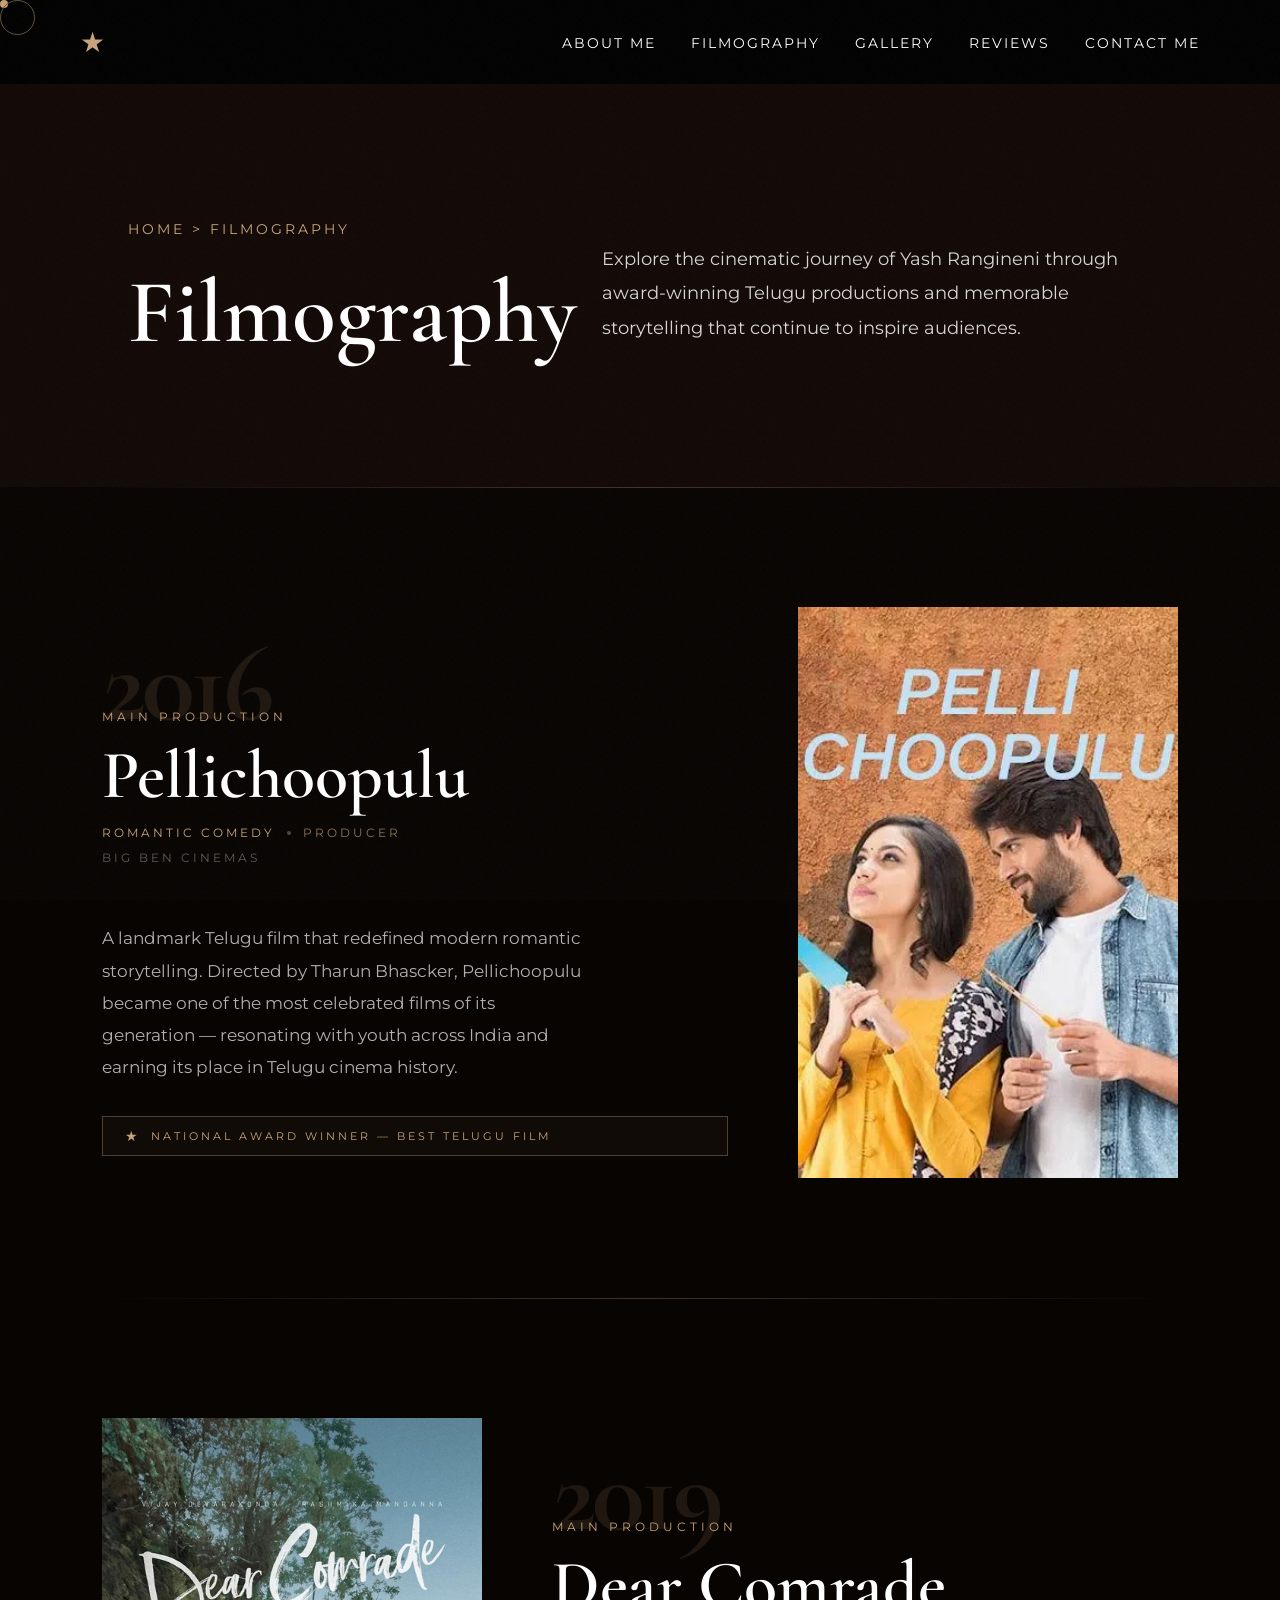
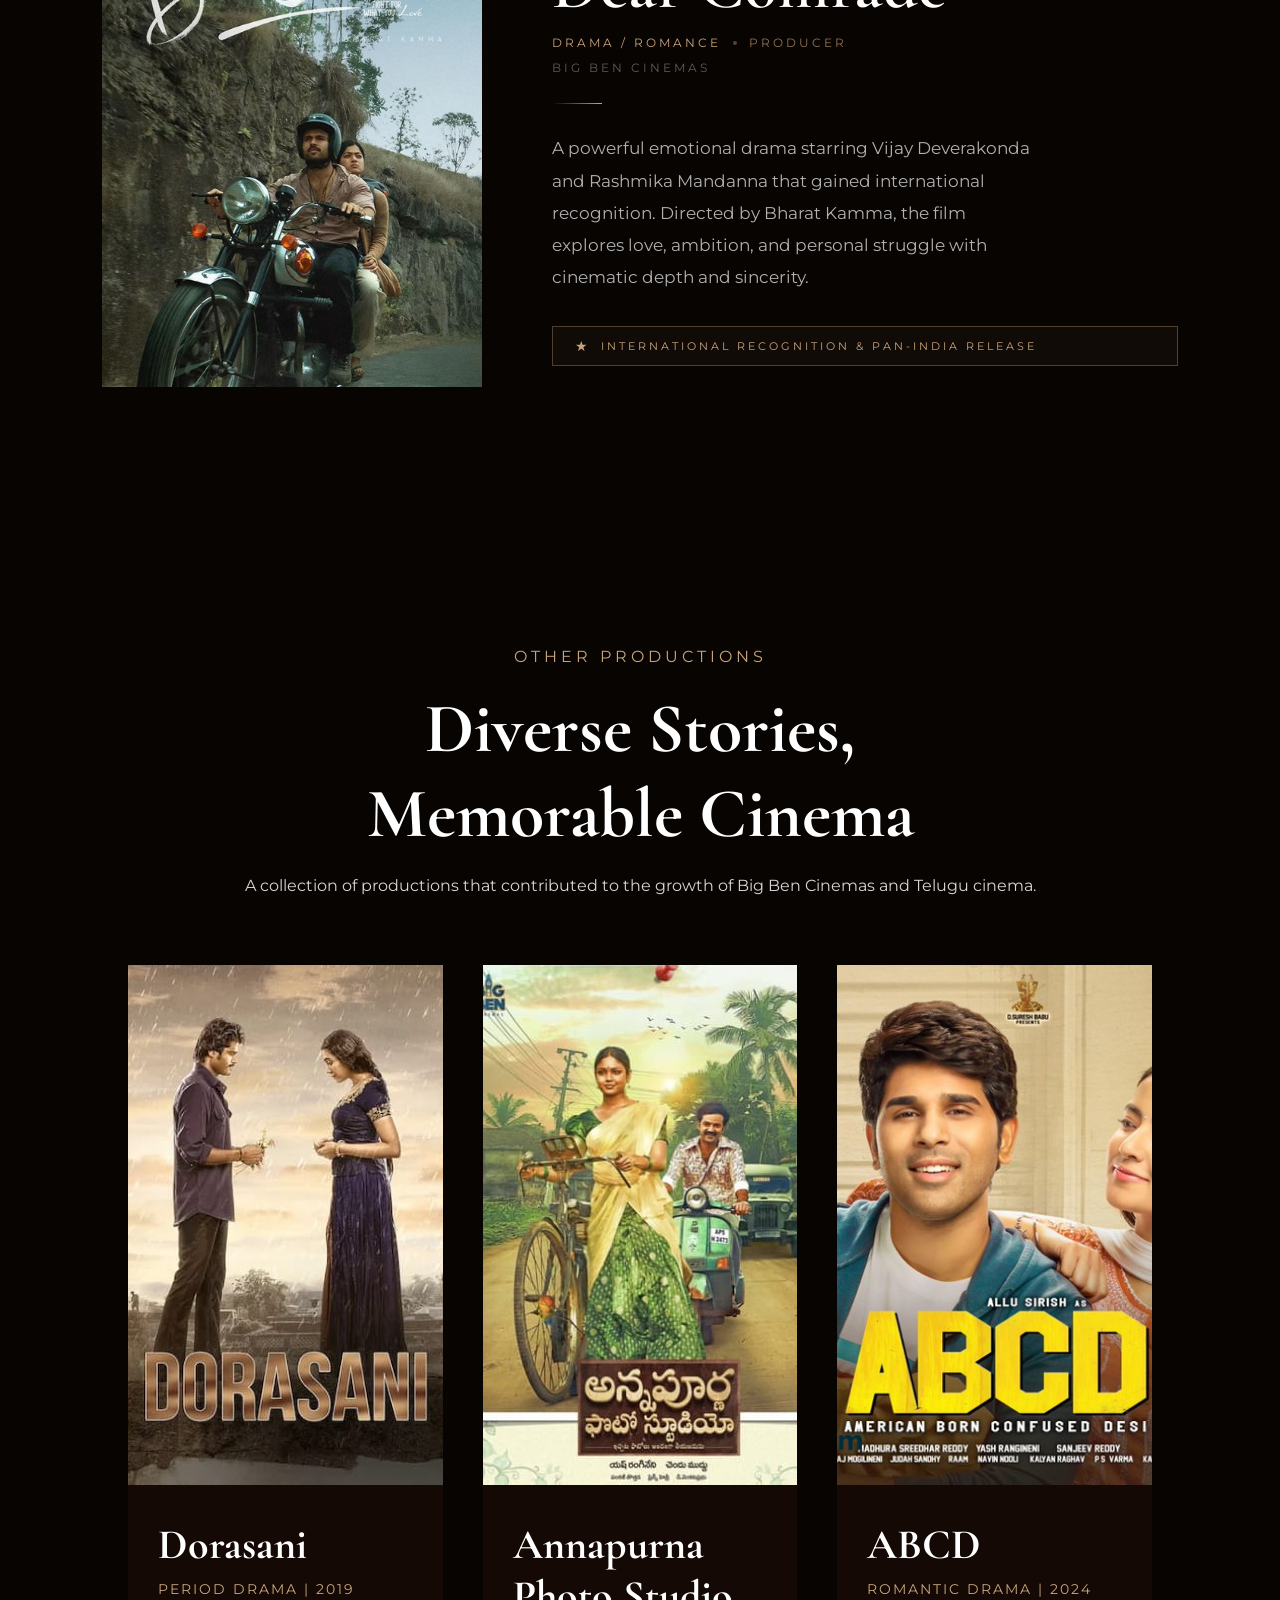
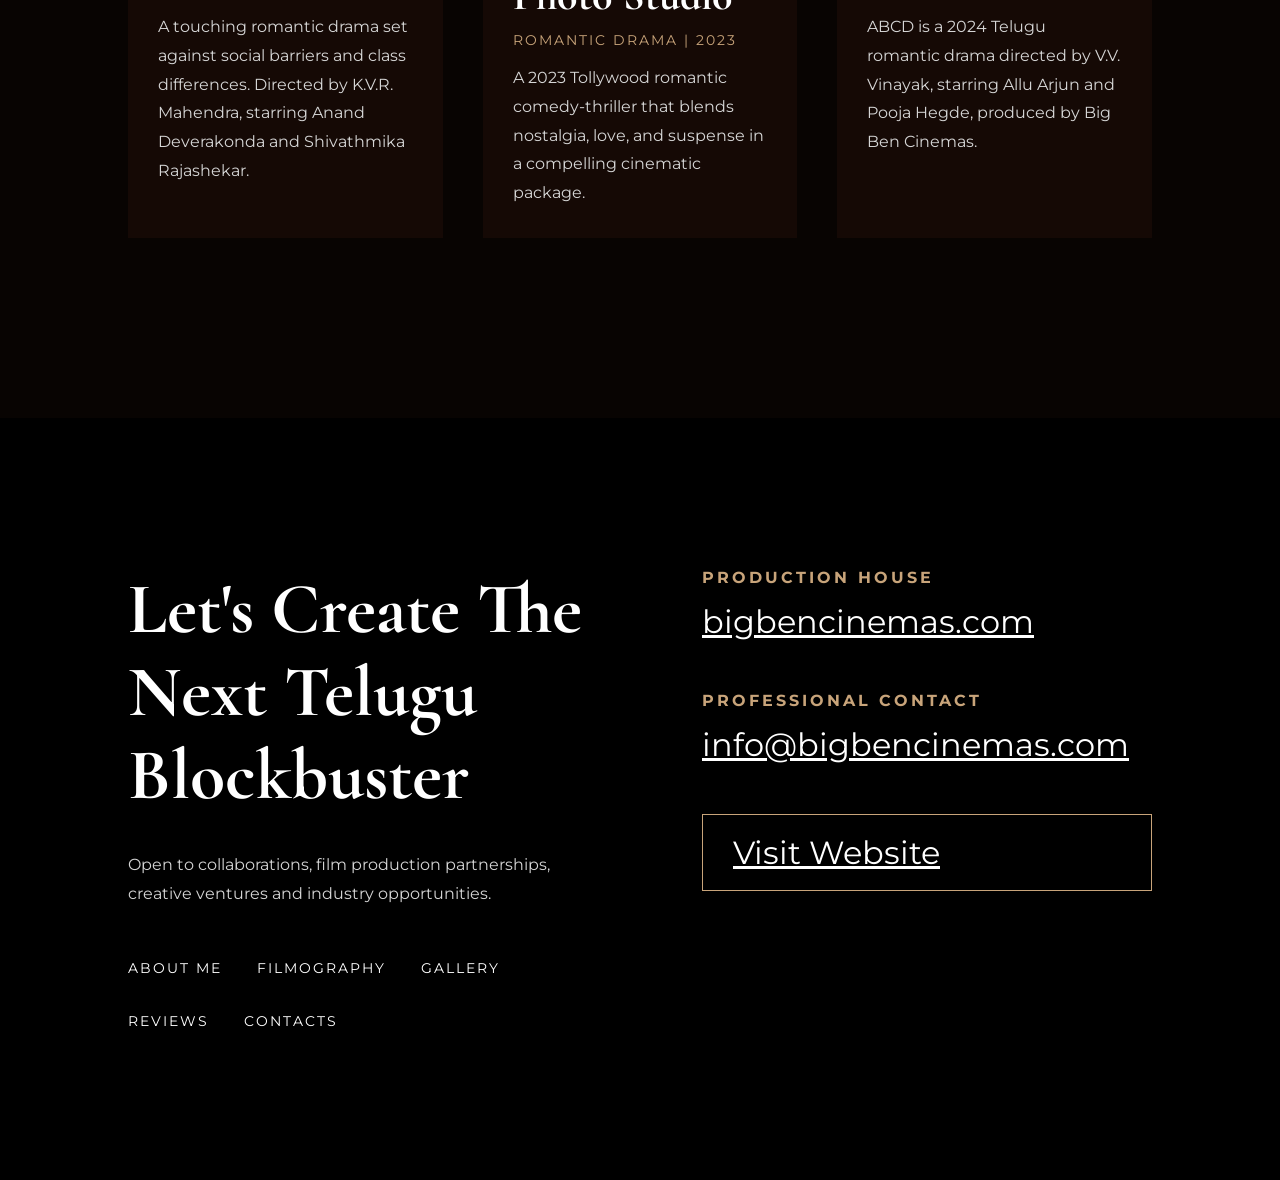
<file: filmography.html>
<!DOCTYPE html>
<html lang="en">
<head>
<meta charset="UTF-8">
<meta name="viewport" content="width=device-width, initial-scale=1.0">
<title>Filmography | Yash Rangineni</title>
<meta name="description" content="Explore the complete filmography of Yash Rangineni — National Award-winning Telugu film producer behind Pellichoopulu, Dear Comrade, and more.">
<link href="https://fonts.googleapis.com/css2?family=Cormorant+Garamond:ital,wght@0,400;0,500;0,600;0,700;1,400&family=Montserrat:wght@300;400;500;600&display=swap" rel="stylesheet">
<style>
* {
    margin:0;
    padding:0;
    box-sizing:border-box;
    scroll-behavior:smooth;
}

html, body{
    overflow-x:hidden;
}

body{
    background:#080402;
    color:white;
    font-family:'Montserrat',sans-serif;
    overflow-x:hidden;
}

a{
    text-decoration:none;
    color:white;
}

/* =====================
   NAVBAR
   ===================== */
header{
    position:fixed;
    top:0;
    left:0;
    width:100%;
    z-index:1000;
    padding:25px 80px;
    display:flex;
    justify-content:space-between;
    align-items:center;
    background:rgba(0,0,0,.95);
}

.logo{
    font-size:28px;
    color:#c8a47a;
}

.menu-btn {
    display: none;
    font-size: 32px;
    cursor: pointer;
    color: #c8a47a;
    z-index: 100;
}

nav ul{
    display:flex;
    gap:35px;
    list-style:none;
}

nav a{
    font-size:14px;
    letter-spacing:2px;
    transition:.3s;
}

nav a:hover{ color:#c8a47a; }

nav ul li a{
    position:relative;
    padding-bottom:4px;
}
nav ul li a::after{
    content:'';
    position:absolute;
    bottom:0; left:0;
    width:0;
    height:2px;
    background:linear-gradient(90deg,#c8a47a,#e8d5b8);
    transition:width 0.4s cubic-bezier(0.25,0.46,0.45,0.94);
}
nav ul li a:hover::after{ width:100%; }

/* =====================
   PAGE HERO
   ===================== */
.page-hero{
    padding:220px 10% 120px;
    display:flex;
    justify-content:space-between;
    align-items:center;
    background:#120906;
}

.page-hero h1{
    font-family:'Cormorant Garamond',serif;
    font-size:90px;
    font-weight:600;
    margin-top:20px;
}

.page-hero p{
    max-width:550px;
    line-height:1.9;
    color:#d6d6d6;
    font-size:18px;
}

.breadcrumb{
    color:#c8a47a;
    letter-spacing:3px;
    font-size:14px;
}

/* =====================
   FEATURED SHOWCASE
   (Pellichoopulu & Dear Comrade only)
   ===================== */
.showcase{
    display:flex;
    align-items:center;
    gap:0;
    padding:120px 8%;
    background:#080402;
    position:relative;
    overflow:hidden;
}

/* Subtle gold rule across the top of each showcase */
.showcase::before{
    content:'';
    position:absolute;
    top:0; left:8%; right:8%;
    height:1px;
    background:linear-gradient(90deg, transparent, rgba(200,164,122,0.3), transparent);
}

/* ---- Text side ---- */
.showcase-text{
    flex:1;
    padding-right:70px;
    display:flex;
    flex-direction:column;
    justify-content:center;
}

.showcase-year{
    font-family:'Cormorant Garamond',serif;
    font-size:110px;
    font-weight:700;
    color:rgba(200,164,122,0.12);
    line-height:1;
    letter-spacing:-4px;
    margin-bottom:-30px;
    user-select:none;
}

.showcase-label{
    font-size:12px;
    letter-spacing:4px;
    color:#c8a47a;
    text-transform:uppercase;
    margin-bottom:16px;
}

.showcase-title{
    font-family:'Cormorant Garamond',serif;
    font-size:68px;
    font-weight:600;
    line-height:1.05;
    color:#fff;
    margin-bottom:14px;
}

.showcase-meta{
    display:flex;
    align-items:center;
    gap:12px;
    margin-bottom:10px;
    flex-wrap:wrap;
}

.showcase-genre{
    font-size:12px;
    letter-spacing:3px;
    color:#c8a47a;
    text-transform:uppercase;
}

.meta-dot{
    width:4px;
    height:4px;
    border-radius:50%;
    background:rgba(200,164,122,0.4);
    flex-shrink:0;
}

.showcase-role{
    font-size:12px;
    letter-spacing:3px;
    color:rgba(200,164,122,0.7);
    text-transform:uppercase;
}

.showcase-house{
    font-size:12px;
    letter-spacing:3px;
    color:rgba(255,255,255,0.35);
    text-transform:uppercase;
    margin-bottom:28px;
}

/* Gold divider */
.showcase-divider{
    width:50px;
    height:1px;
    background:linear-gradient(90deg,#c8a47a,transparent);
    margin-bottom:28px;
}

.showcase-desc{
    font-size:17px;
    line-height:1.9;
    color:#b0b0b0;
    max-width:480px;
    margin-bottom:32px;
}

/* Award badge */
.showcase-award{
    display:inline-flex;
    align-items:center;
    gap:10px;
    padding:10px 22px;
    border:1px solid rgba(200,164,122,0.35);
    color:#c8a47a;
    font-size:11px;
    letter-spacing:3px;
    text-transform:uppercase;
    background:rgba(200,164,122,0.04);
}

.showcase-award::before{
    content:'★';
    font-size:14px;
}

/* ---- Image side ---- */
.showcase-image{
    flex:0 0 auto;
    width:380px;
    position:relative;
}

.showcase-image img{
    width:100%;
    height:auto;
    display:block;
    object-fit:contain;
    image-rendering:auto;
    position:relative;
    z-index:1;
}

/* Subtle gold glow behind poster */
.showcase-image::before{
    content:'';
    position:absolute;
    inset:-20px;
    background:radial-gradient(ellipse at center, rgba(200,164,122,0.08) 0%, transparent 70%);
    z-index:0;
    border-radius:2px;
}

/* ---- Reversed layout (Image Left, Text Right) ---- */
.showcase.reverse{
    flex-direction:row-reverse;
}

.showcase.reverse .showcase-text{
    padding-right:0;
    padding-left:70px;
}

.showcase.reverse .showcase-divider{
    background:linear-gradient(90deg,transparent,#c8a47a);
}

/* =====================
   ANIMATIONS
   ===================== */
.reveal{
    opacity:0;
    transform:translateY(40px);
    transition:opacity 0.9s cubic-bezier(0.25,0.46,0.45,0.94),
               transform 0.9s cubic-bezier(0.25,0.46,0.45,0.94);
}
.reveal.active{
    opacity:1;
    transform:translateY(0);
}

.reveal-left{
    opacity:0;
    transform:translateX(-60px);
    transition:opacity 0.9s cubic-bezier(0.25,0.46,0.45,0.94),
               transform 0.9s cubic-bezier(0.25,0.46,0.45,0.94);
}
.reveal-left.active{
    opacity:1;
    transform:translateX(0);
}

.reveal-right{
    opacity:0;
    transform:translateX(60px);
    transition:opacity 0.9s cubic-bezier(0.25,0.46,0.45,0.94),
               transform 0.9s cubic-bezier(0.25,0.46,0.45,0.94);
}
.reveal-right.active{
    opacity:1;
    transform:translateX(0);
}

.reveal-delay-1{ transition-delay:0.1s; }
.reveal-delay-2{ transition-delay:0.2s; }
.reveal-delay-3{ transition-delay:0.3s; }
.reveal-delay-4{ transition-delay:0.4s; }
.reveal-delay-5{ transition-delay:0.5s; }

/* =====================
   OTHER PRODUCTIONS
   (unchanged)
   ===================== */
.other{
    padding:140px 10% 180px;
}

.other-sub{
    text-align:center;
    letter-spacing:4px;
    color:#c8a47a;
    margin-bottom:20px;
}

.other h2{
    font-family:'Cormorant Garamond',serif;
    font-size:70px;
    text-align:center;
    margin-bottom:20px;
}

.other p{
    text-align:center;
    color:#d6d6d6;
    margin-bottom:70px;
}

.grid{
    display:grid;
    grid-template-columns:repeat(3,1fr);
    gap:40px;
}

.card{
    background:#150905;
    overflow:hidden;
    transition:transform 0.5s cubic-bezier(0.25,0.46,0.45,0.94),
               box-shadow 0.5s ease;
}
.card:hover{
    transform:translateY(-10px);
    box-shadow:0 20px 50px rgba(200,164,122,0.15);
}

.card img{
    width:100%;
    height:520px;
    object-fit:cover;
    transition:transform 0.6s cubic-bezier(0.25,0.46,0.45,0.94);
}
.card:hover img{ transform:scale(1.05); }

.card-content{ padding:30px; }

.card h3{
    font-family:'Cormorant Garamond',serif;
    font-size:42px;
    margin-bottom:10px;
}

.card span{
    color:#c8a47a;
    letter-spacing:2px;
    font-size:14px;
    display:block;
    margin-bottom:15px;
}

.card p{
    text-align:left;
    line-height:1.8;
    margin:0;
    color:#d6d6d6;
}

/* =====================
   FOOTER
   ===================== */
.footer{
    background:#000;
    padding:150px 10%;
    display:flex;
    justify-content:space-between;
    gap:120px;
}

.footer-left{ flex:1; }
.footer-right{ width:450px; }

.footer-left h2{
    font-family:'Cormorant Garamond',serif;
    font-size:72px;
    line-height:1.15;
    max-width:700px;
    margin-bottom:35px;
}

.footer-left p{
    max-width:600px;
    line-height:1.8;
    color:#d5d5d5;
    margin-bottom:50px;
}

.footer-nav{
    display:flex;
    gap:35px;
    flex-wrap:wrap;
}

.footer-nav a{
    font-size:14px;
    letter-spacing:2px;
    text-transform:uppercase;
}
.footer-nav a:hover{ color:#c8a47a; }

.footer-right h4{
    letter-spacing:3px;
    color:#c8a47a;
    margin-bottom:15px;
}

.footer-right a{
    display:block;
    font-size:32px;
    margin-bottom:50px;
    text-decoration:underline;
}

.visit-btn{
    display:inline-block;
    padding:18px 30px;
    border:1px solid #c8a47a;
    margin-top:20px;
    transition:.3s;
}
.visit-btn:hover{
    background:#c8a47a;
    color:black;
}

/* =====================
   PREMIUM FX
   ===================== */
.cursor-dot{
    position:fixed;
    width:8px; height:8px;
    background:#c8a47a;
    border-radius:50%;
    pointer-events:none;
    z-index:9999;
    transition:transform 0.15s ease;
    mix-blend-mode:difference;
}
.cursor-ring{
    position:fixed;
    width:35px; height:35px;
    border:1.5px solid rgba(200,164,122,0.5);
    border-radius:50%;
    pointer-events:none;
    z-index:9998;
    transition:transform 0.08s ease, width 0.3s ease, height 0.3s ease;
}
.cursor-ring.expand{
    width:55px; height:55px;
    border-color:rgba(200,164,122,0.8);
}
.film-grain{
    position:fixed;
    inset:0;
    z-index:9998;
    pointer-events:none;
    opacity:0.035;
    background-image:url("data:image/svg+xml,%3Csvg viewBox='0 0 256 256' xmlns='http://www.w3.org/2000/svg'%3E%3Cfilter id='noise'%3E%3CfeTurbulence type='fractalNoise' baseFrequency='0.85' numOctaves='4' stitchTiles='stitch'/%3E%3C/filter%3E%3Crect width='100%25' height='100%25' filter='url(%23noise)' opacity='1'/%3E%3C/svg%3E");
    background-repeat:repeat;
    background-size:128px 128px;
}

#scrollTopBtn{
    position:fixed;
    bottom:30px; right:10px;
    width:55px; height:55px;
    border:1px solid #c7a16b;
    border-radius:50%;
    background:#000;
    color:#c7a16b;
    font-size:24px;
    cursor:pointer;
    display:none;
    z-index:9999;
    transition:all 0.3s ease;
    box-shadow:0 0 15px rgba(199,161,107,0.4);
}
#scrollTopBtn:hover{
    background:#fff;
    color:#000;
    transform:translateY(-5px);
}

/* =====================
   RESPONSIVE
   ===================== */
@media(max-width:1100px){
    .showcase-title{ font-size:54px; }
    .showcase-image{ width:320px; }
    .showcase-text{ padding-right:50px; }
    .showcase.reverse .showcase-text{ padding-left:50px; }
}

@media(max-width:900px){
    .page-hero{ flex-direction:column; gap:40px; }

    .showcase{
        flex-direction:column !important;
        padding:80px 6%;
        gap:50px;
    }
    .showcase.reverse{ flex-direction:column !important; }

    .showcase-text{
        padding-right:0 !important;
        padding-left:0 !important;
        order:2;
    }
    .showcase-image{
        width:100%;
        max-width:360px;
        margin:0 auto;
        order:1;
    }

    .showcase-year{ font-size:80px; }
    .showcase-title{ font-size:48px; }

    .grid{ grid-template-columns:1fr; }
    .footer{ flex-direction:column; gap:50px; }
}

@media(max-width:768px){
    header{
        flex-direction: row;
        justify-content: space-between;
        padding: 20px 24px;
        background: rgba(6, 2, 1, 0.95);
    }

    .menu-btn {
        display: block;
    }

    nav {
        position: absolute;
        top: 100%;
        left: 0;
        width: 100%;
        background: rgba(6, 2, 1, 0.95);
        padding: 20px 0;
        border-bottom: 1px solid rgba(200,164,122,0.2);
        display: none;
        z-index: 99;
    }

    nav.nav-open {
        display: block;
    }

    nav ul{
        flex-direction: column;
        align-items: center;
        gap: 20px;
    }

    .cursor-dot, .cursor-ring { display:none !important; }
    #scrollTopBtn{ width:50px; height:50px; font-size:20px; bottom:20px; right:20px; }
    .page-hero{ padding:160px 6% 80px; }
    .page-hero h1{ font-size:45px; }
    .showcase-title{ font-size:32px; }
    .showcase-year{ font-size:50px; }
    .other h2{ font-size:40px; }

    .footer {
        padding: 60px 20px;
        flex-direction: column;
        gap: 40px;
    }

    .footer-left h2 {
        font-size: 40px;
    }

    .footer-right {
        width: 100%;
    }

    .footer-right a {
        font-size: 20px;
        margin-bottom: 30px;
        word-break: break-all;
    }

    .footer-nav {
        flex-direction: column;
        gap: 15px;
    }
}
</style>
</head>
<body>

<!-- Custom Cursor Trail -->
<div class="cursor-dot" id="cursor-dot"></div>
<div class="cursor-ring" id="cursor-ring"></div>

<!-- Film Grain Overlay -->
<div class="film-grain"></div>

<header>
    <a href="index.html" class="logo">★</a>
    <div class="menu-btn" id="menu-btn">&#9776;</div>
    <nav>
        <ul>
    <li><a href="index.html#about">ABOUT ME</a></li>
        <li><a href="filmography.html">FILMOGRAPHY</a></li>
        <li><a href="index.html#gallery">GALLERY</a></li>
        <li><a href="index.html#testimonials">REVIEWS</a></li>
        <li><a href="index.html#contact">CONTACT ME</a></li>
        </ul>
    </nav>
</header>

<!-- PAGE HERO -->
<section class="page-hero reveal">
    <div>
        <div class="breadcrumb">HOME > FILMOGRAPHY</div>
        <h1>Filmography</h1>
    </div>
    <p>
        Explore the cinematic journey of Yash Rangineni through
        award-winning Telugu productions and memorable storytelling
        that continue to inspire audiences.
    </p>
</section>

<!-- ================================================
     PELLICHOOPULU — Text Left, Poster Right
     ================================================ -->
<section class="showcase">
    <!-- Text -->
    <div class="showcase-text">
        <div class="showcase-year reveal-left">2016</div>
        <div class="showcase-label reveal-left reveal-delay-1">Main Production</div>
        <h2 class="showcase-title reveal-left reveal-delay-2">Pellichoopulu</h2>
        <div class="showcase-meta reveal-left reveal-delay-3">
            <span class="showcase-genre">Romantic Comedy</span>
            <span class="meta-dot"></span>
            <span class="showcase-role">Producer</span>
        </div>
        <div class="showcase-house reveal-left reveal-delay-3">Big Ben Cinemas</div>
        <div class="showcase-divider reveal-left reveal-delay-3"></div>
        <p class="showcase-desc reveal-left reveal-delay-4">
            A landmark Telugu film that redefined modern romantic storytelling.
            Directed by Tharun Bhascker, Pellichoopulu became one of the most
            celebrated films of its generation — resonating with youth across
            India and earning its place in Telugu cinema history.
        </p>
        <div class="showcase-award reveal-left reveal-delay-5">
            National Award Winner — Best Telugu Film
        </div>
    </div>

    <!-- Poster -->
    <div class="showcase-image reveal-right">
        <img src="images/pelli.webp" alt="Pellichoopulu Movie Poster">
    </div>
</section>

<!-- ================================================
     DEAR COMRADE — Poster Left, Text Right
     ================================================ -->
<section class="showcase reverse">
    <!-- Text -->
    <div class="showcase-text">
        <div class="showcase-year reveal-right">2019</div>
        <div class="showcase-label reveal-right reveal-delay-1">Main Production</div>
        <h2 class="showcase-title reveal-right reveal-delay-2">Dear Comrade</h2>
        <div class="showcase-meta reveal-right reveal-delay-3">
            <span class="showcase-genre">Drama / Romance</span>
            <span class="meta-dot"></span>
            <span class="showcase-role">Producer</span>
        </div>
        <div class="showcase-house reveal-right reveal-delay-3">Big Ben Cinemas</div>
        <div class="showcase-divider reveal-right reveal-delay-3"></div>
        <p class="showcase-desc reveal-right reveal-delay-4">
            A powerful emotional drama starring Vijay Deverakonda and
            Rashmika Mandanna that gained international recognition.
            Directed by Bharat Kamma, the film explores love, ambition,
            and personal struggle with cinematic depth and sincerity.
        </p>
        <div class="showcase-award reveal-right reveal-delay-5">
            International Recognition &amp; Pan-India Release
        </div>
    </div>
    <!-- Poster -->
    <div class="showcase-image reveal-left">
        <img src="images/dear.webp" alt="Dear Comrade Movie Poster">
    </div>
</section>


<!-- ================================================
     OTHER PRODUCTIONS — unchanged card grid
     ================================================ -->
<section class="other">
    <div class="other-sub reveal">OTHER PRODUCTIONS</div>
    <h2 class="reveal">Diverse Stories,<br>Memorable Cinema</h2>
    <p class="reveal">
        A collection of productions that contributed to the growth
        of Big Ben Cinemas and Telugu cinema.
    </p>

    <div class="grid">
        <div class="card reveal reveal-delay-1">
            <img src="images/dorasani1.jpeg" alt="Dorasani">
            <div class="card-content">
                <h3>Dorasani</h3>
                <span>PERIOD DRAMA | 2019</span>
                <p>
                    A touching romantic drama set against social barriers and class differences.
                    Directed by K.V.R. Mahendra, starring Anand Deverakonda and Shivathmika Rajashekar.
                </p>
            </div>
        </div>

        <div class="card reveal reveal-delay-2">
            <img src="images/anna.jpeg" alt="Annapurna Photo Studio">
            <div class="card-content">
                <h3>Annapurna Photo Studio</h3>
                <span>ROMANTIC DRAMA | 2023</span>
                <p>
                    A 2023 Tollywood romantic comedy-thriller that blends nostalgia,
                    love, and suspense in a compelling cinematic package.
                </p>
            </div>
        </div>

        <div class="card reveal reveal-delay-3">
            <img src="images/abcd.jpg" alt="ABCD">
            <div class="card-content">
                <h3>ABCD</h3>
                <span>ROMANTIC DRAMA | 2024</span>
                <p>
                    ABCD is a 2024 Telugu romantic drama directed by V.V. Vinayak,
                    starring Allu Arjun and Pooja Hegde, produced by Big Ben Cinemas.
                </p>
            </div>
        </div>
    </div>
</section>

<!-- FOOTER -->
<section class="footer">
    <div class="footer-left reveal-left">
        <h2>Let's Create The<br>Next Telugu Blockbuster</h2>
        <p>
            Open to collaborations, film production partnerships,
            creative ventures and industry opportunities.
        </p>
        <div class="footer-nav">
            <a href="index.html#about">ABOUT ME</a>
            <a href="filmography.html">FILMOGRAPHY</a>
            <a href="index.html#gallery">GALLERY</a>
            <a href="index.html#testimonials">REVIEWS</a>
            <a href="index.html#contact">CONTACTS</a>
        </div>
    </div>

    <div class="footer-right reveal-right">
        <h4>PRODUCTION HOUSE</h4>
        <a href="https://bigbencinemas.com" target="_blank">bigbencinemas.com</a>

        <h4>PROFESSIONAL CONTACT</h4>
        <a href="mailto:info@bigbencinemas.com">info@bigbencinemas.com</a>

        <a href="https://bigbencinemas.com" target="_blank" class="visit-btn">
            Visit Website
        </a>
    </div>
</section>

<!-- Scroll to Top Button -->
<button id="scrollTopBtn">↑</button>

<!-- External Script -->
<script src="script.js" defer></script>
</body>
</html>
</file>
